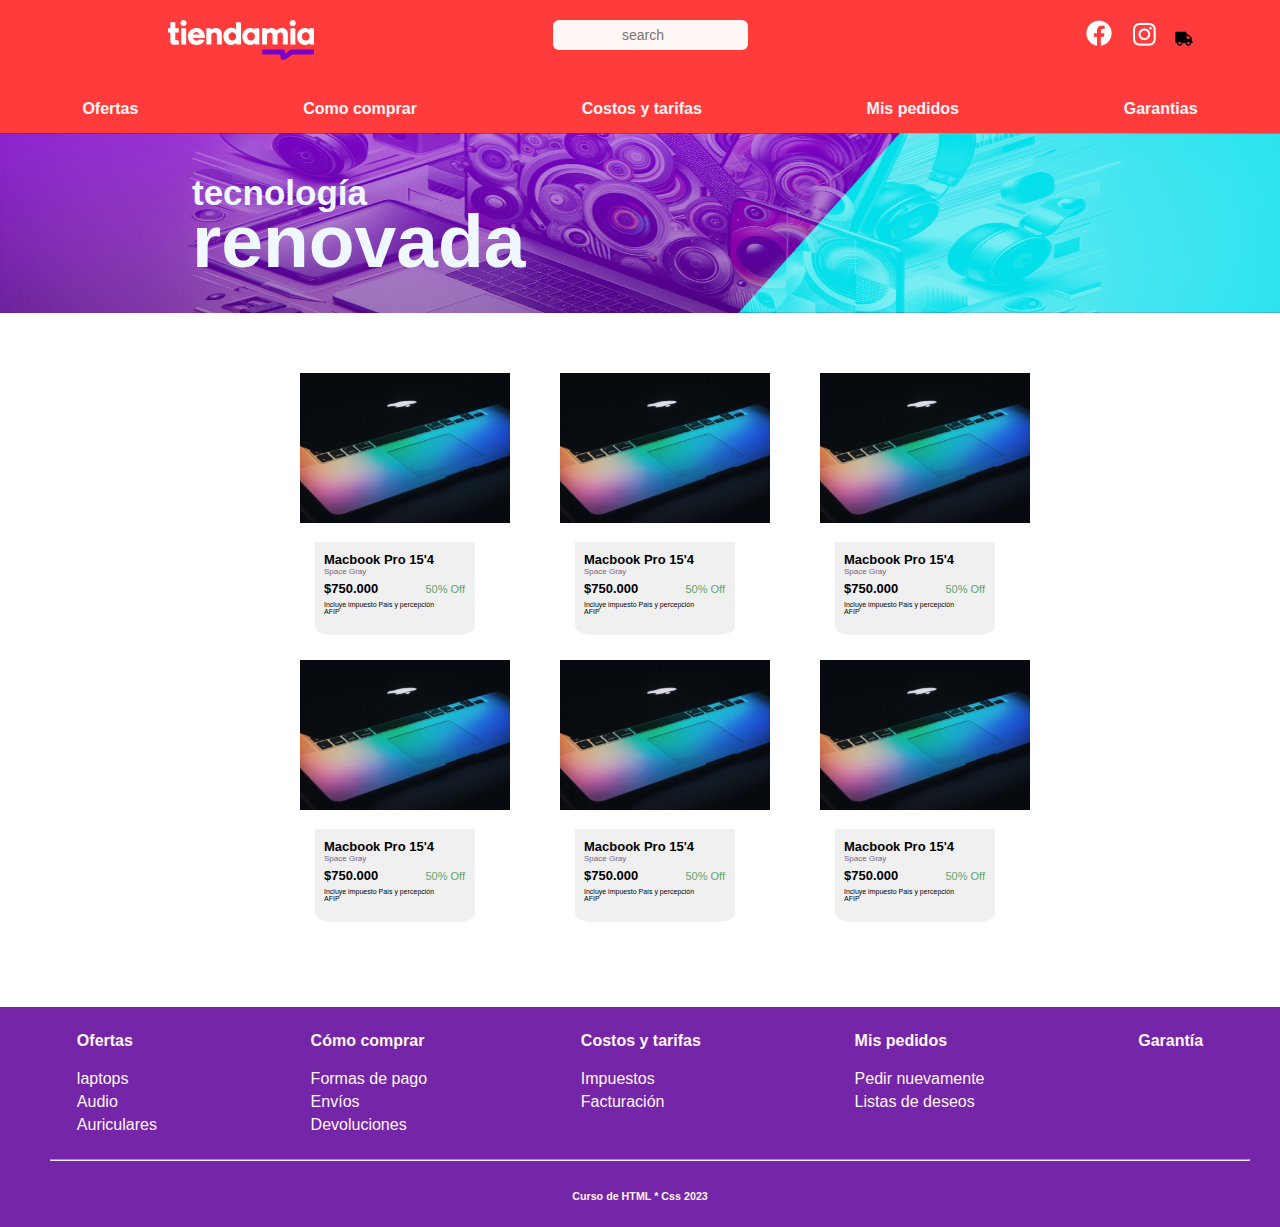
<file: index.html>
<!DOCTYPE html>
<html lang="en">
  <head>
    <meta charset="UTF-8" />
    <meta name="viewport" content="width=device-width, initial-scale=1.0" />
    <title>Tienda Virtual</title>



    <style>

    body,
    html {
    font-family: "Inter", sans-serif;
    }


    
    /*

        header {
          border: 1px solid red;
          height: 152px;
        }
        section {
          border: 1px solid purple;
          height: auto;
        }
        main {
          border: 1px solid blue;
          height: auto;
        }
        footer {
          border: 1px solid #009145; 
          min-height: 368px;
        }

        */
    

    

        *{
    margin: 0;
    padding: 0;
    box-sizing: border-box; 

    }
    


    /*
        .container{
            width: 1220px;
            margin: 0 auto;
            border: 1px solid springgreen;
            height: inherit;
            min-height: inherit;

        }

    */











        /* coolor de header*/
        .rojo-header{
            background-color: #FF3B3C;
        }


        /* coolor del buscador y modificando */
        .rojo-header-sector1-buscador input[type="search"]
           {
               background-color: #fff6f6;
               border: 0;
               border-radius: 6px;
               width: 100%;
               padding: 7px;
               font-size: 14px;
           }


              /* poniendo los tres en separados del sector1 de header*/
         .rojo-header-sector1{
            padding-top: 20px;
            display:flex;
            justify-content: space-around;

         }

           input[type="search"]::placeholder {
             
             /* Firefox, Chrome, Opera */
             text-align: center;
         }


         /* agregando el logo de la tienda y modifcando*/
         .imagenlogo{
            width: 70%;
            height: 50%;
            
         }

         .rojo-header-sector1-buscador{
            position: relative;
            right: 150px;
         }








         .rojo-header-sector2{
            display: flex;
            justify-content: space-around;
            padding-bottom: 15px;
          
         }

         .rojo-header-sector2 li {
           
            list-style: none;    
           
            
         }

         .rojo-header-sector2 li a {
          color: #fff6f6; 
          text-decoration: none;
          font-weight: bold;
          transition: all
         }

         .rojo-header-sector2 li  a:hover{
        padding: 5px 10px;
        background-color: rgba(150, 38, 38, 0.89);
        color: #f4ffe6;
        border-radius: 15px;
        }





         .facebook{
            position: relative;
            left: -15px;
         }
         
         .tractor{
            position: relative;
            left: 15px;
         }





        




    /* graficando los tamaños de la banner imagen*/
        .banner-imagen{
       
            width: 100%;
            height: 180px;
        }


        /* posicionando letras sobre el imagen banner */
        .banner{
            position: relative;
            height: 180px;
            
        }

        .texto-encima1,.texto-encima2{
            font-weight:bold;
        }
       
        .texto-encima1 {
            color: aliceblue;
            position: absolute;
            top: 22%;
            left: 15%;
            font-size: 35px;
        }

        .texto-encima2 {
            color: aliceblue;
            position: absolute;
            top: 36%;
            left: 15%;
            font-size: 75px;
        }



        /* contenido de las tarjetas y sector de las tarjetas*/
        .product-container{
            columns: 3;
            padding: 60px 300px ;
            column-gap: 100px;
            
            
          

        }


        .product-info{
            background-color: #F0F0F0;
            margin-top: 15px;
            margin-bottom: 25px;
            flex-direction: column;
            display: flex;
            
            
            border-radius:  0% 0% 10% 10%;;
            padding: 10px 35px 20px 9px;

            position: relative;
            left: 15px;

        }

        .product-img{
            width:210px;
            height: 150px;
           
            object-position: center center;
        }


        .product-price-block {
          display: flex;
          margin: 5px 0;
          justify-content: space-between;
          align-items: center;
        }


        .product-title{
            font-weight:bold;
            font-size: 13px;
        }


        .product-description{
            color:#736280 ;
            font-size: 8px;
        }

        .price{
            font-weight:bold;
            font-size: 13px;
        }
        .discount{
            color: #5FA56B;
            font-size: 11px;
            position: relative;
            left: 25px;
        }



        .product-tax-policy{
            text-align: left;
            font-size: 7px;
        }















 /*color modificando tambien los footer */
        .foo-general{
            background-color: #7525A7;
            color: #fff6f6;
        }

        

      

       


        .foo-sector1{
            display: flex;
            justify-content: space-around;
            

        }


        .foo-sector1 ul {
            list-style: none;
    
        }

        .foo-sector1 ul li{
            padding-bottom: 5px;
        }

        .foo-sector1{
            padding-top: 25px;
            padding-bottom: 20px;
        }


        .foo-sector1 h4{
            padding-bottom:20px ;
        }




      
        
        .lineasepa{
            
            position: relative;
            left: 50px;
            width: 1200px;
        }



        .foo-sector3{
            display: flex;
            justify-content: center;
            padding-top: 29px;
            padding-bottom: 25px;
        }





/*media query de telefono*/

@media (max-width: 425px){

header{

  width: 100%;
  height: 350px;
  display: flex;
  flex-wrap: wrap;
  flex-direction: column;
  
}


.product-container {
     columns: 1; 
    /* padding: 60px 300px; */
    column-gap: 100px;
    padding: 0px 0px 0px 0px;
}

.lineasepa {
    position: relative;
    left: 50px;
    width: 120px;
}

}







      </style>

  </head>



  <body>
    
    
    <header>
            <div class="sector-rojo-header">
                <div class="rojo-header">

                    <div class="rojo-header-sector1">
                        <div class="rojo-header-sector1-textoimg">
                            <a href="#">
                                <img src="assets/tiendamia-logo.svg" alt="imagenlogo" class="imagenlogo">
                            </a>
                        </div>
                        <div class="rojo-header-sector1-buscador">
                              <form name="ejemplo" action="https://www.google.com/search" method="POST"> 
                                  <input type="search" name="busqueda"   placeholder="search" required>
                              </form>
                        </div>
                        <div class="rojo-header-sector1-imagen">
                            <img src="assets/facebook.png" alt="facebook" class="facebook">
                            <img src="assets/instagram.png" alt="instagram" class="instagram">
                            <img src="assets/truck.png" alt="tractor" class="tractor">


                        </div>
                        
                    
                    </div>

                    <div class="rojo-header-sector2">
                        <li><a href="#">Ofertas</a></li>
                        <li><a href="#">Como comprar</a></li>
                        <li><a href="#">Costos y tarifas</a></li>
                        <li><a href="#">Mis pedidos</a></li>
                        <li><a href="#">Garantias</a></li>


                    </div>







                    



                </div>

            </div>

    </header>





    <section>

       

            <div class="banner">
                <img class="banner-imagen" src="assets/hero_bg.png" alt="banner hero">
                <div class="texto-encima1">tecnología</div>
                <div class="texto-encima2">renovada</div>


            </div>


        
    </section>





    <main>

        


            <div class="product-container">

                   <article class="product-card"> 
                          <img class="product-img" src="assets/mock1.jpg" alt="Macbook Pro"> 
                          <div class="product-info">
                              <span class="product-title">
                               Macbook Pro 15'4
                              </span>
          
                              <span class="product-description">
                               Space Gray
                              </span>
          
                              <div class="product-price-block">
                                  <span class="price">$750.000</span>
                                  <span class="discount">50% Off</span>
          
                              </div>
                              <div class="product-tax-policy">
                               Incluye impuesto País y percepción AFIP
                              </div>
          
                          </div>
               </article>   
   
               
               <article class="product-card"> 
                   <img class="product-img" src="assets/mock1.jpg" alt="Macbook Pro"> 
                   <div class="product-info">
                       <span class="product-title">
                        Macbook Pro 15'4
                       </span>
   
                       <span class="product-description">
                        Space Gray
                       </span>
   
                       <div class="product-price-block">
                           <span class="price">$750.000</span>
                           <span class="discount">50% Off</span>
   
                       </div>
                       <div class="product-tax-policy">
                        Incluye impuesto País y percepción AFIP
                       </div>
   
                   </div>
               </article>
               
               
               <article class="product-card"> 
                   <img class="product-img" src="assets/mock1.jpg" alt="Macbook Pro"> 
                   <div class="product-info">
                       <span class="product-title">
                        Macbook Pro 15'4
                       </span>
   
                       <span class="product-description">
                        Space Gray
                       </span>
   
                       <div class="product-price-block">
                           <span class="price">$750.000</span>
                           <span class="discount">50% Off</span>
   
                       </div>
                       <div class="product-tax-policy">
                        Incluye impuesto País y percepción AFIP
                       </div>
   
                   </div>
               </article>
   
   
               <article class="product-card"> 
                   <img class="product-img" src="assets/mock1.jpg" alt="Macbook Pro"> 
                   <div class="product-info">
                       <span class="product-title">
                        Macbook Pro 15'4
                       </span>
   
                       <span class="product-description">
                        Space Gray
                       </span>
   
                       <div class="product-price-block">
                           <span class="price">$750.000</span>
                           <span class="discount">50% Off</span>
   
                       </div>
                       <div class="product-tax-policy">
                        Incluye impuesto País y percepción AFIP
                       </div>
   
                   </div>
               </article>
   
   
               <article class="product-card"> 
                   <img class="product-img" src="assets/mock1.jpg" alt="Macbook Pro"> 
                   <div class="product-info">
                       <span class="product-title">
                        Macbook Pro 15'4
                       </span>
   
                       <span class="product-description">
                        Space Gray
                       </span>
   
                       <div class="product-price-block">
                           <span class="price">$750.000</span>
                           <span class="discount">50% Off</span>
   
                       </div>
                       <div class="product-tax-policy">
                        Incluye impuesto País y percepción AFIP
                       </div>
   
                   </div>
               </article>
   
   
               <article class="product-card"> 
                   <img class="product-img" src="assets/mock1.jpg" alt="Macbook Pro"> 
                   <div class="product-info">
                       <span class="product-title">
                        Macbook Pro 15'4
                       </span>
   
                       <span class="product-description">
                        Space Gray
                       </span>
   
                       <div class="product-price-block">
                           <span class="price">$750.000</span>
                           <span class="discount">50% Off</span>
   
                       </div>
                       <div class="product-tax-policy">
                        Incluye impuesto País y percepción AFIP
                       </div>
   
                   </div>
               </article>

            

            </div>
        

    </main>





    



    <footer>

       
            <div class="foo-general">

            

                    <div class="foo-sector1">
        
                        <div>
                                <ul>
                               <h4>Ofertas</h4> 

                                <li>laptops</li>
                                <li>Audio</li>
                                <li>Auriculares</li>
                              </ul>
                        </div>
        
                        <div>

                            <ul>
                               <h4>Cómo comprar</h4> 
                                <li>Formas de pago</li>
                                <li>Envíos</li>
                                <li>Devoluciones</li>

                            </ul>
                          
        
                        </div>
                    
        
                        <div>
                            
                            <ul>

                                <h4>Costos y tarifas</h4>
                                <li>Impuestos</li>
                                <li>Facturación</li>
                            </ul>
                         
                        </div>



        
                        <div>
                            <ul>
                                <h4>Mis pedidos</h4>
                                <li>Pedir nuevamente</li>
                                <li>Listas de deseos</li>

                            </ul>
                           
                        </div>
        



        
        
                        <div>
                            <h4>Garantía</h4>
                        </div>
                    </div>



                    <div class="foo-sector2">

                        <div class="foo-sector2-linea">

                            <hr class="lineasepa">

                        </div>
                       

                    </div>


                    <div class=" foo-sector3">

                        <h6> Curso de HTML * Css 2023</h6>


                    </div>





            </div>

       

    </footer>

  
   </body>
</html>
</file>
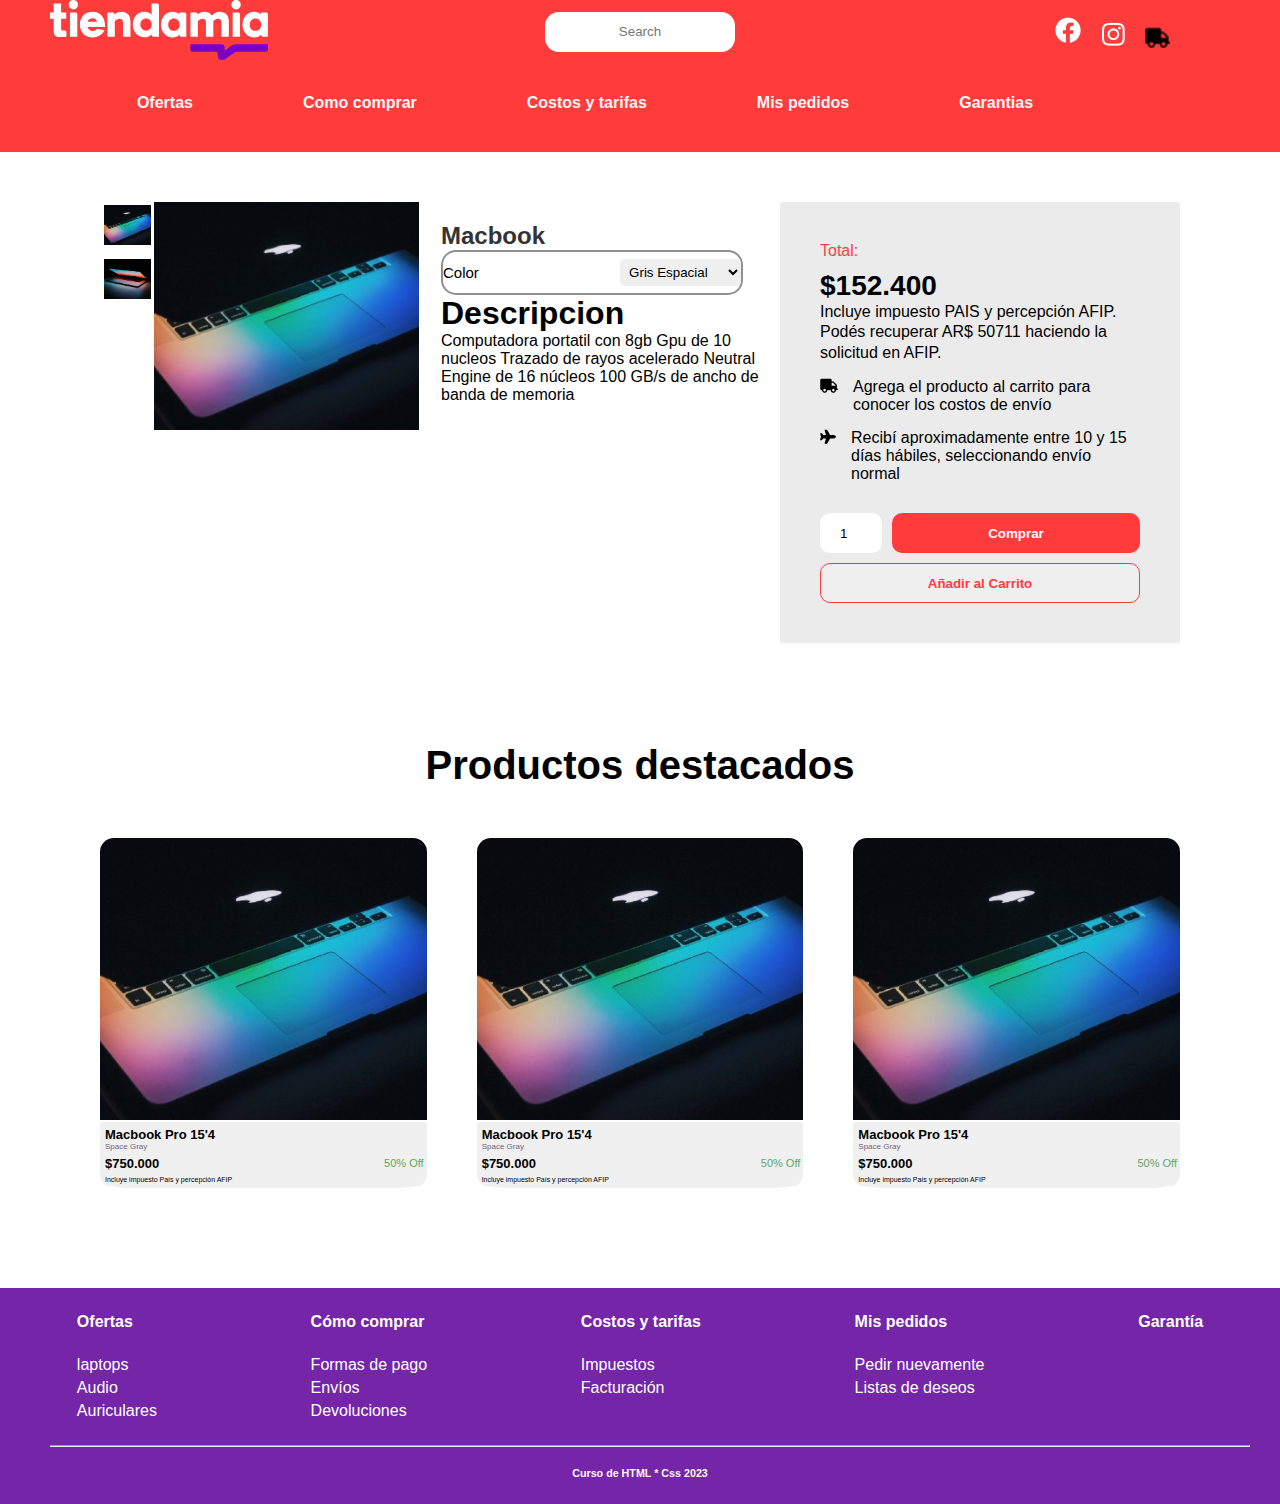
<file: details.html>
<!DOCTYPE html>
<html lang="en">
  <head>
    <meta charset="UTF-8" />
    <meta name="viewport" content="width=device-width, initial-scale=1.0" />

    <link  rel="stylesheet" href="./styles/details.css">

    <title>Tienda Virtual</title>




  </head>



  <body>
    
    
    <header>
            <div class="search">
                

                <div class="logo">
                    <a href="./index.html">
                        <img src="assets/tiendamia-logo.svg" width="218" alt="Logo store" />
                    </a>
                </div>


                <div class="form">
                    <form>
                      <input type="text" placeholder="Search" />
                    </form>

                </div>


                <div class="social">
                    <!-- Aquí irán los íconos de redes sociales -->
                    

                    <ul>
                        <li><a href="#"><img src="assets/facebook.png" alt="facebook" class="facebook"></a></li>
                        <li><a href="#"><img src="assets/instagram.png" alt="instagram" class="instagram"></a></li>
                        <li><a href="#"><img src="assets/truck.png" alt="tractor" class="tractor"></a></li>
                    </ul>
                </div>

            



             
                        
                    
                    

           







                    



                

            </div>
               
            <div class="nav">
                <ul>
                  <li><a href="#">Ofertas</a></li>
                  <li><a href="#">Como comprar</a></li>
                  <li><a href="#">Costos y tarifas</a></li>
                  <li><a href="#">Mis pedidos</a></li>
                  <li><a href="#">Garantias</a></li>
                  <!-- Más elementos de lista aquí -->
                </ul>
            </div>

    </header>





  





    <main>
        <div class="container">
            <div class="columns-container">
               






                <div class="product-images-block">
                     <!-- Las miniaturas de imágenes irán aquí -->

                     <div class="thumbnail-container">
                         <img src="./assets/mock1.jpg" alt="Macbook img1" />
                      </div>
                     
                      <div class="thumbnail-container">
                        <img src="./assets/mock2.jpg" alt="Macbook img2" />
                      </div>
                      <!-- Agregar más miniaturas según sea necesario -->


                      <img class="main-image" src="./assets/mock1.jpg" alt="Macbook img1">
                </div>













                <div class="product-description-block">

                    <h1 class="titulo">Macbook</h1>
                    <form class="selector">
                        <fieldset>
                            <label class="label" for="color">Color</label>
                            <select type="text" placeholder="Selecciona un color">
                              <!-- Opciones de color aquí -->
                              <option value="gris espacial">Gris Espacial</option>
                              <option value="negro espacial">Negro Espacial</option>
                            </select>
                         </fieldset>
                    </form>
                    
                    <div class="description">
                        <h1>Descripcion</h1>
                        <p> 
                            Computadora portatil con 8gb
                            Gpu de 10 nucleos
                            Trazado de rayos acelerado
                            Neutral Engine de 16 núcleos
                            100 GB/s de ancho de banda de memoria
                        </p>
                    </div>

                </div>










                <div class="product-checkout-block">
                    <div class="checkout-container">
                        <!-- Los elementos del checkout irán aquí -->
                        <span class="checkout-total-label">Total:</span>
                        <h2 class="checkout-total-price">$152.400</h2>
                        <p class="checkout-description">
                          Incluye impuesto PAIS y percepción AFIP. Podés recuperar AR$ 50711
                              haciendo la solicitud en AFIP.
                        </p>

                        <ul class="checkout-policy-list">


                            <li>
                              <span class="policy-icon">
                                <img src="./assets/truck.png" alt="Truck"/>
                              </span>


                              <span class="policy-desc">
                                Agrega el producto al carrito para conocer los costos de envío
                              </span>
                            </li>


                            <li>

                              <span class="policy-icon">
                                <img src="./assets/plane.png" alt="Plane"/>
                              </span>

                              <span class="policy-desc">
                                Recibí aproximadamente entre 10 y 15 días hábiles, seleccionando
                                envío normal
                              </span>

                            </li>


                        </ul>

                        <div class="checkout-process">
                            <div class="top">
                              <input type="number" value="1" />
                              <button class="btn-primary">Comprar</button>
                            </div>
                            <div class="bottom">
                              <button class="btn-outline">Añadir al Carrito</button>
                            </div>
                        </div>



                      </div>

                </div>



            </div>
            










            <div class="sales-block">

                <h2>Productos destacados</h2>
                 <article class="product-card">   
           
                          <a href="./details.html">  <!--aqui se hace un anexo a la pagina detalle-->
           
                            <img class="product-img" src="assets/mock1.jpg" alt="Macbook Pro"> 
                            <div class="product-info">
                                <span class="product-title">
                                 Macbook Pro 15'4
                                </span>
            
                                <span class="product-description">
                                 Space Gray
                                </span>
            
                                <div class="product-price-block">
                                    <span class="price">$750.000</span>
                                    <span class="discount">50% Off</span>
            
                                </div>
                                <div class="product-tax-policy">
                                 Incluye impuesto País y percepción AFIP
                                </div>
            
                            </div>
                          </a>
                 </article>   
           
                 
                 <article class="product-card"> 
                  
                   <a href="./details.html">
           
           
           
                     <img class="product-img" src="assets/mock1.jpg" alt="Macbook Pro"> 
                     <div class="product-info">
                         <span class="product-title">
                          Macbook Pro 15'4
                         </span>
           
                         <span class="product-description">
                          Space Gray
                         </span>
           
                         <div class="product-price-block">
                             <span class="price">$750.000</span>
                             <span class="discount">50% Off</span>
           
                         </div>
                         <div class="product-tax-policy">
                          Incluye impuesto País y percepción AFIP
                         </div>
                  
                     </div>
                  </a>
           
                 </article>
                 
                 
                 <article class="product-card">
                  <a href="./details.html">
           
           
           
                     <img class="product-img" src="assets/mock1.jpg" alt="Macbook Pro"> 
                     <div class="product-info">
                         <span class="product-title">
                          Macbook Pro 15'4
                         </span>
           
                         <span class="product-description">
                          Space Gray
                         </span>
           
                         <div class="product-price-block">
                             <span class="price">$750.000</span>
                             <span class="discount">50% Off</span>
           
                         </div>
                         <div class="product-tax-policy">
                          Incluye impuesto País y percepción AFIP
                         </div>
           
                     </div>
                  </a> 
                 </article>
           
           
            </div>
           

        </div>

        


          

    </main>





    



    <footer>

       
            <div class="foo-general">

            

                    <div class="foo-sector1">
        
                        <div class="col">
                                <ul>
                                <li class="col-main-item"><h4><a href="#">Ofertas</a></h4></li> 

                                <li><a href="#">laptops</a></li>
                                <li><a href="#">Audio</a></li>
                                <li><a href="#">Auriculares</a></li>
                              </ul>
                        </div>
        
                        <div class="col">

                            <ul>
                                <li class="col-main-item"><h4><a href="#">Cómo comprar</a></h4></li> 
                                <li><a href="#">Formas de pago</a></li>
                                <li><a href="#">Envíos</a></li>
                                <li><a href="#">Devoluciones</a></li>

                            </ul>
                          
        
                        </div>
                    
        
                        <div class="col">
                            
                            <ul>

                                <li class="col-main-item"><h4><a href="#"></a><h4><a href="#">Costos y tarifas</a></h4></li> 
                                <li><a href="#">Impuestos</a></li>
                                <li><a href="#">Facturación</a></li>
                            </ul>
                         
                        </div>



        
                        <div class="col">
                            <ul>
                                <li class="col-main-item"><h4><a href="#"></a><h4><a href="#">Mis pedidos</a></h4></li> 
                                <li><a href="#">Pedir nuevamente</a></li>
                                <li><a href="#">Listas de deseos</a></li>

                            </ul>
                           
                        </div>
        



        
        
                        <div class="col">
                            <ul>
                                 <li class="col-main-item"><h4><a href="#">Garantía</a></h4></li>
                            </ul>
                           
                        </div>
                    </div>



                    <div class="foo-sector2">

                        <div class="foo-sector2-linea">

                            <hr class="lineasepa">

                        </div>
                       

                    </div>


                    <div class=" foo-sector3">

                        <h6> Curso de HTML * Css 2023</h6>


                    </div>





            </div>

       

    </footer>

  
   </body>
</html>
</file>
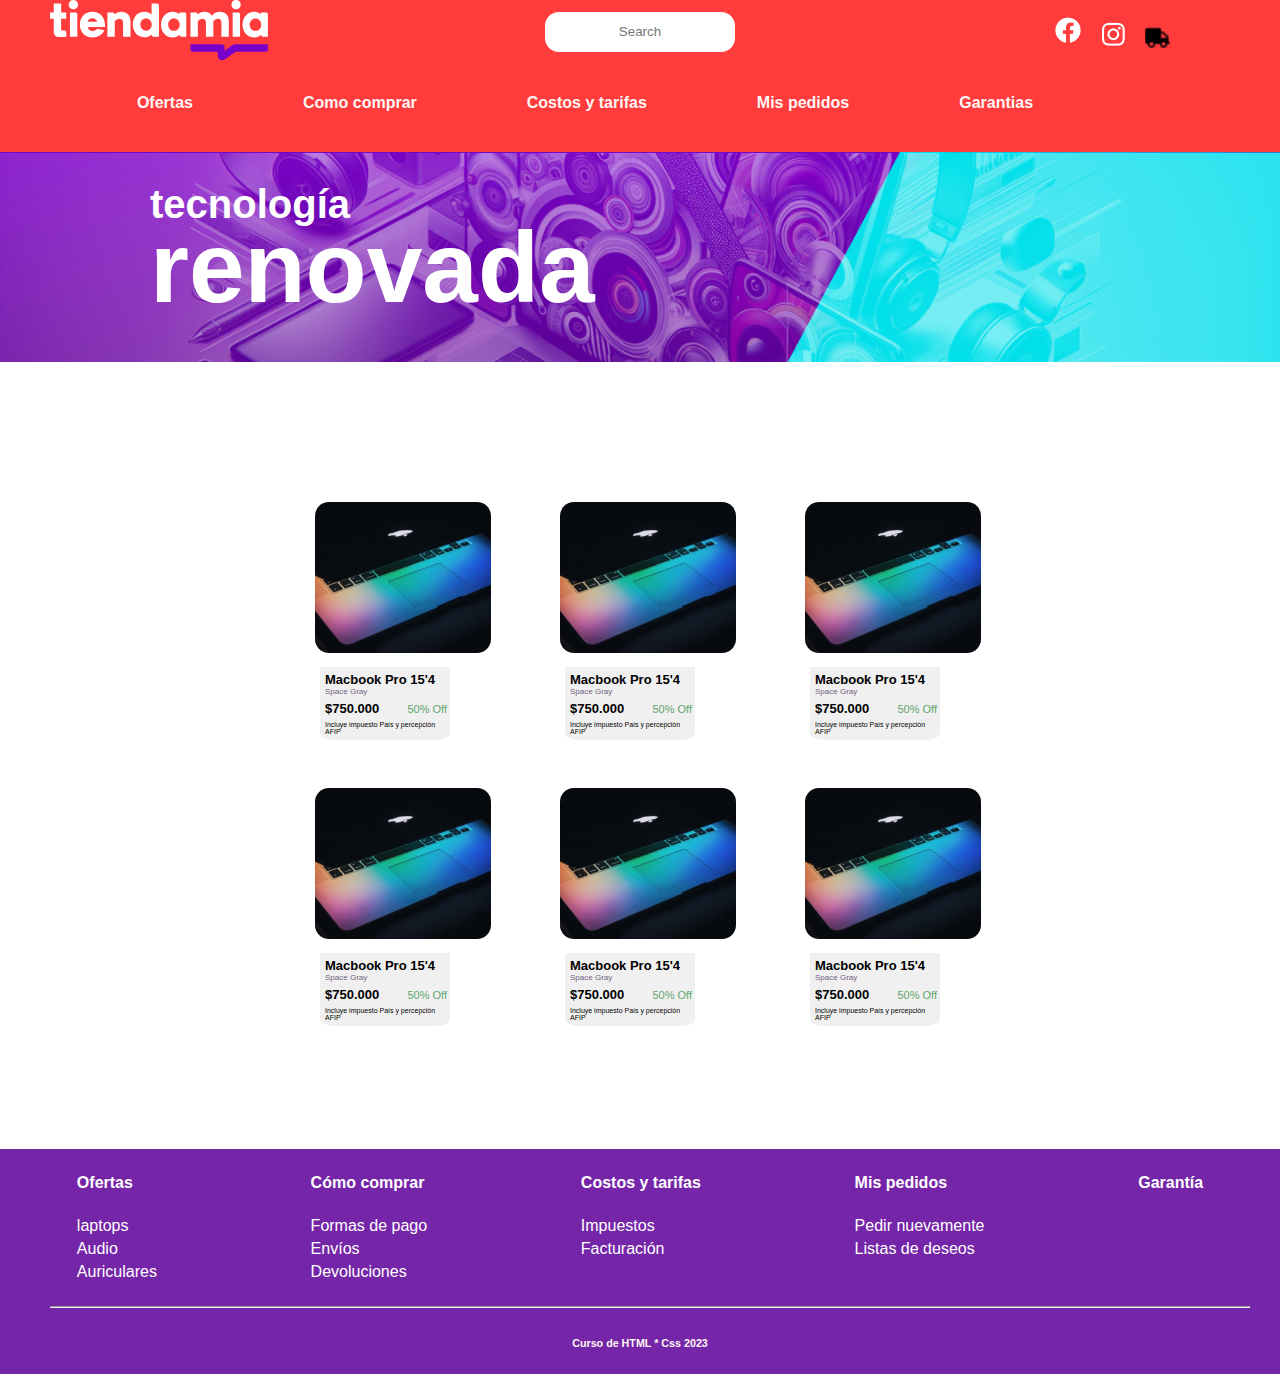
<file: pruebagrid.html>
<!DOCTYPE html>
<html lang="en">
  <head>
    <meta charset="UTF-8" />
    <meta name="viewport" content="width=device-width, initial-scale=1.0" />

    <link  rel="stylesheet" href="./styles/style.css">

    <title>Tienda Virtual</title>



    <style>

    



    
    /*

        header {
          border: 1px solid red;
          height: 152px;
        }
        section {
          border: 1px solid purple;
          height: auto;
        }
        main {
          border: 1px solid blue;
          height: auto;
        }

         
        

        footer {
          border: 1px solid #009145; 
          min-height: 368px;
        }

        */
    

    

    


    /*
        .container{
            width: 1220px;
            margin: 0 auto;
            border: 1px solid springgreen;
            height: inherit;
            min-height: inherit;

        }

    */











        /* coolor de header*/

         /* 
        .rojo-header{
            background-color: #FF3B3C;
        }
        */

        /* coolor del buscador y modificando */

        /*
        .rojo-header-sector1-buscador input[type="search"]
           {
               background-color: #fff6f6;
               border: 0;
               border-radius: 6px;
               width: 100%;
               padding: 7px;
               font-size: 14px;
           }
        */

              /* poniendo los tres en separados del sector1 de header*/

        /*
         .rojo-header-sector1{
            padding-top: 20px;
            display:flex;
            justify-content: space-around;

         }

           input[type="search"]::placeholder {
             
             
             text-align: center;
         }

         */

         /* agregando el logo de la tienda y modifcando*/
         /*
         .imagenlogo{
            width: 70%;
            height: 50%;
            
         }

         .rojo-header-sector1-buscador{
            position: relative;
            right: 150px;
         }








         .rojo-header-sector2{
            display: flex;
            justify-content: space-around;
            color: #ffffff;
            padding-bottom: 15px;
         }



         .facebook{
            position: relative;
            left: -15px;
         }
         
         .tractor{
            position: relative;
            left: 15px;
         }





         */










        

 

    /* graficando los tamaños de la banner imagen
        .banner-imagen{
       
            width: 100%;
            height: 180px;
        }
*/

        /* posicionando letras sobre el imagen banner 
        .banner{
            position: relative;
            height: 180px;
            
        }

        */


        /*
        .texto-encima1,.texto-encima2{
            font-weight:bold;
        }

        */
       /*
        .texto-encima1 {
            color: aliceblue;
            position: absolute;
            top: 22%;
            left: 15%;
            font-size: 35px;
        }

        .texto-encima2 {
            color: aliceblue;
            position: absolute;
            top: 36%;
            left: 15%;
            font-size: 75px;
        }

        */

        /* contenido de las tarjetas y sector de las tarjetas*/
 



















      </style>

  </head>



  <body>
    
    
    <header>
            <div class="search">
                

                <div class="logo">
                    <a href="./index.html">
                        <img src="assets/tiendamia-logo.svg" width="218" alt="Logo store" />
                    </a>
                </div>


                <div class="form">
                    <form>
                      <input type="text" placeholder="Search" />
                    </form>

                </div>


                <div class="social">
                    <!-- Aquí irán los íconos de redes sociales -->
                    

                    <ul>
                        <li><a href="#"><img src="assets/facebook.png" alt="facebook" class="facebook"></a></li>
                        <li><a href="#"><img src="assets/instagram.png" alt="instagram" class="instagram"></a></li>
                        <li><a href="#"><img src="assets/truck.png" alt="tractor" class="tractor"></a></li>
                    </ul>
                </div>

            



             
                        
                    
                    

           







                    



                

            </div>
               
            <div class="nav">
                <ul>
                  <li><a href="#">Ofertas</a></li>
                  <li><a href="#">Como comprar</a></li>
                  <li><a href="#">Costos y tarifas</a></li>
                  <li><a href="#">Mis pedidos</a></li>
                  <li><a href="#">Garantias</a></li>
                  <!-- Más elementos de lista aquí -->
                </ul>
            </div>

    </header>





    <section id="hero">
        <div class="container">
          <div class="title-container">
            <span>tecnología</span>
            <span>renovada</span>
          </div>
        </div>

      </section>





    <main>

        


            <div class="product-container">


                   <article class="product-card">   

                        <a href="./details.html">  <!--aqui se hace un anexo a la pagina detalle-->

                          <img class="product-img" src="assets/mock1.jpg" alt="Macbook Pro"> 
                          <div class="product-info">
                              <span class="product-title">
                               Macbook Pro 15'4
                              </span>
          
                              <span class="product-description">
                               Space Gray
                              </span>
          
                              <div class="product-price-block">
                                  <span class="price">$750.000</span>
                                  <span class="discount">50% Off</span>
          
                              </div>
                              <div class="product-tax-policy">
                               Incluye impuesto País y percepción AFIP
                              </div>
          
                          </div>
                        </a>
               </article>   
   
               
               <article class="product-card"> 
                
                 <a href="./details.html">



                   <img class="product-img" src="assets/mock1.jpg" alt="Macbook Pro"> 
                   <div class="product-info">
                       <span class="product-title">
                        Macbook Pro 15'4
                       </span>
   
                       <span class="product-description">
                        Space Gray
                       </span>
   
                       <div class="product-price-block">
                           <span class="price">$750.000</span>
                           <span class="discount">50% Off</span>
   
                       </div>
                       <div class="product-tax-policy">
                        Incluye impuesto País y percepción AFIP
                       </div>
                
                   </div>
                </a>

               </article>
               
               
               <article class="product-card">
                <a href="./details.html">



                   <img class="product-img" src="assets/mock1.jpg" alt="Macbook Pro"> 
                   <div class="product-info">
                       <span class="product-title">
                        Macbook Pro 15'4
                       </span>
   
                       <span class="product-description">
                        Space Gray
                       </span>
   
                       <div class="product-price-block">
                           <span class="price">$750.000</span>
                           <span class="discount">50% Off</span>
   
                       </div>
                       <div class="product-tax-policy">
                        Incluye impuesto País y percepción AFIP
                       </div>
   
                   </div>
                </a> 
               </article>
   
   
               <article class="product-card"> 
                <a href="./details.html">

                   <img class="product-img" src="assets/mock1.jpg" alt="Macbook Pro"> 
                   <div class="product-info">
                       <span class="product-title">
                        Macbook Pro 15'4
                       </span>
   
                       <span class="product-description">
                        Space Gray
                       </span>
   
                       <div class="product-price-block">
                           <span class="price">$750.000</span>
                           <span class="discount">50% Off</span>
   
                       </div>
                       <div class="product-tax-policy">
                        Incluye impuesto País y percepción AFIP
                       </div>
   
                   </div>
                </a>
               </article>
   
   
               <article class="product-card"> 
                <a href="./details.html">

                   <img class="product-img" src="assets/mock1.jpg" alt="Macbook Pro"> 
                   <div class="product-info">
                       <span class="product-title">
                        Macbook Pro 15'4
                       </span>
   
                       <span class="product-description">
                        Space Gray
                       </span>
   
                       <div class="product-price-block">
                           <span class="price">$750.000</span>
                           <span class="discount">50% Off</span>
   
                       </div>
                       <div class="product-tax-policy">
                        Incluye impuesto País y percepción AFIP
                       </div>
   
                   </div>
                </a>

               </article>
   
   
               <article class="product-card"> 

                <a href="./details.html">

                   <img class="product-img" src="assets/mock1.jpg" alt="Macbook Pro"> 
                   <div class="product-info">
                       <span class="product-title">
                        Macbook Pro 15'4
                       </span>
   
                       <span class="product-description">
                        Space Gray
                       </span>
   
                       <div class="product-price-block">
                           <span class="price">$750.000</span>
                           <span class="discount">50% Off</span>
   
                       </div>
                       <div class="product-tax-policy">
                        Incluye impuesto País y percepción AFIP
                       </div>
   
                   </div>
                </a>
               </article>

            

            </div>
        

    </main>





    



    <footer>

       
            <div class="foo-general">

            

                    <div class="foo-sector1">
        
                        <div class="col">
                                <ul>
                                <li class="col-main-item"><h4><a href="#">Ofertas</a></h4></li> 

                                <li><a href="#">laptops</a></li>
                                <li><a href="#">Audio</a></li>
                                <li><a href="#">Auriculares</a></li>
                              </ul>
                        </div>
        
                        <div class="col">

                            <ul>
                                <li class="col-main-item"><h4><a href="#">Cómo comprar</a></h4></li> 
                                <li><a href="#">Formas de pago</a></li>
                                <li><a href="#">Envíos</a></li>
                                <li><a href="#">Devoluciones</a></li>

                            </ul>
                          
        
                        </div>
                    
        
                        <div class="col">
                            
                            <ul>

                                <li class="col-main-item"><h4><a href="#"></a><h4><a href="#">Costos y tarifas</a></h4></li> 
                                <li><a href="#">Impuestos</a></li>
                                <li><a href="#">Facturación</a></li>
                            </ul>
                         
                        </div>



        
                        <div class="col">
                            <ul>
                                <li class="col-main-item"><h4><a href="#"></a><h4><a href="#">Mis pedidos</a></h4></li> 
                                <li><a href="#">Pedir nuevamente</a></li>
                                <li><a href="#">Listas de deseos</a></li>

                            </ul>
                           
                        </div>
        



        
        
                        <div class="col">
                            <ul>
                                 <li class="col-main-item"><h4><a href="#">Garantía</a></h4></li>
                            </ul>
                           
                        </div>
                    </div>



                    <div class="foo-sector2">

                        <div class="foo-sector2-linea">

                            <hr class="lineasepa">

                        </div>
                       

                    </div>


                    <div class=" foo-sector3">

                        <h6> Curso de HTML * Css 2023</h6>


                    </div>





            </div>

       

    </footer>

  
   </body>
</html>
</file>
<file: styles/details.css>
*{
  margin: 0;
  padding: 0;
  box-sizing: border-box; 

  }

header {
  background-color: #ff3b3c; /* Ejemplo de color */
}

body,
html {
font-family: "Inter", sans-serif;
}

body{
  width: 100%;
  min-height: 100vh;

}


/* Hero section o el banner grande de tecnologia */




  .logo{
    position: relative;
    left: 50px;
  }

 

  .search {
    flex: 1;
    display: flex;
    justify-content: space-between;
    align-items: center;
    display: grid;
    grid-template-columns: repeat(3, 1fr);
  }

  .search .form {
    box-sizing: border-box;
    display: flex;
    justify-content: center;
  }


  input[type="text"]::placeholder {
             
    /* Firefox, Chrome, Opera */
    text-align: center;
}


.search .form input {
  height: 10px;
  border-radius: 14px;
  border: none;
  width: 190px;
  padding: 20px;
  box-sizing: border-box;
}










.search .social ul {
  display: flex;
  justify-content: flex-end;
  list-style-type: none;
  margin: 0;
  padding: 0;
}










.tractor{
  position: relative;
  top: 10px;
  width: 25px;
}

/* explicacion de hijos nth-child*/
.social ul li:nth-child(2){
position: relative;
top: 5px;
}

.social{
  position: relative;
  left: -100px;
}




.search .social ul li {
  padding: 0 10px;
}


.nav {
  padding: 10px 0;
}

  





.nav {
  padding: 30px 0 40px 0;
}

.nav ul {
  display: flex;
  justify-content: center;
  list-style-type: none;
  margin: 0;
  padding: 0;
  
}



.nav ul li{
  margin-right: 110px

}

.nav ul li {
  list-style: none;    
}


.nav ul li a {
  
  color: #fff6f6;   
  text-decoration: none;
  font-weight: bold;
}








/* main */


main{
  padding: 50px;
  height: auto;
}

main .columns-container{
  flex: 1;
  display: flex;
  justify-content: space-around;
  flex-wrap: wrap;
  padding: 0px 50px;


}

.product-images-block, 
.product-description-block, 
.roduct-checkout-block{
  margin: 0px 1px;
  flex: 1;

}


/* detalles de imagens pequeñas*/
.product-images-block {
  display: grid;
  grid-template-columns: 1fr 5fr;
  max-width: 100%;
  overflow: hidden; 
  /* Asegúrate de que las imágenes no desborden el contenedor */
}


.product-images-block .thumbnail-container {
 grid-column :1;  /* el conatiner le ponemos como primera columna*/
 margin: 3px;
}



.product-images-block .thumbnail-container img{
  max-width: 100%;
  height: auto;

 object-fit: contain;
 object-position: center center;
}



.product-images-block .thumbnail-container:nth-child(2){

  position: relative;
  bottom: 50px;
}


.product-images-block .main-image{
  width: 100%;
  grid-row: 1 / 5;
  grid-column: 2 / 5;
}




















.product-description-block{
  position: relative;
  left: 0px;
  padding: 20px;
}

.product-description-block .titulo {
  flex: 1;
  color: #333; /* Elige un color adecuado */
  font-size: 24px; /* Ajusta el tamaño según sea necesario */
  font-weight: bold;
  margin-top: 0;
  word-wrap: break-word;
}




.product-description-block .selector fieldset  {
  border: 2px #919191 solid;
  display: flex;
  justify-content: space-between;
  align-items: center;
  height: 45px; 
  width: 95%;
  border-radius: 15px;
  font-size: 15px;

}




.product-description-block .selector fieldset select{
  padding: 5px;
  border-radius: 5px;
  border: none;
  outline: none;


  
}


 














.checkout-container {
  background-color: #ebebeb; /* Color de fondo claro */
  padding: 40px; /* Espaciado interno */
  width: 400px;
  border-radius: 2px; /* Bordes ligeramente redondeados */
  
}

.checkout-total-label {
  color: #ff3b3c; /* Color distintivo para el texto 'Total:' */
}
.checkout-total-price {
  font-size: 28px; /* Tamaño grande para el precio */
  font-weight: 700; /* Fuente en negrita */
  margin-top: 10px; /* Espacio por encima del precio */
}

.checkout-description {
  line-height: 20.4px; /* Espaciado de línea para mejorar la legibilidad */
  word-wrap: break-word; /* Asegura que el texto no desborde el contenedor */
}

.checkout-policy-list {
  list-style-type: none; /* Elimina los marcadores de lista */
  margin-bottom: 30px; /* Espacio debajo de la lista */
}

.checkout-policy-list li {
  display: flex; /* Alineación horizontal de íconos y texto */
  margin: 15px 0; /* Espacio entre elementos de la lista */
}

.checkout-policy-list li .policy-icon {
  margin-right: 15px; /* Espacio entre el ícono y el texto */
}


.checkout-process .top {
  display: flex; /* Alinea el input y el botón horizontalmente */
  margin-bottom: 10px; /* Espacio debajo del grupo superior */
}






.checkout-process .top input {
  height: 40px;
  border-radius: 10px;
  border: none;
  width: 62px;
  margin-right: 10px;
  padding: 0 10px 0 20px;
  box-sizing: border-box;
}.btn-primary {
  width: 100%;
  background: #ff3b3c;
  color: white;
  font-weight: bold;
  border: none;
  height: 40px;
  border-radius: 10px;
}

.btn-outline {
  width: 100%;
  border: 1px solid #ff3b3c;
  color: #ff3b3c;
  font-weight: bold;
  height: 40px;
  border-radius: 10px;
}

















.sales-block{
 margin-top: 50px;
 padding: 50px;
 display: grid;
 grid-template-columns: repeat(3,1fr);
 grid-gap: 50px;
}


.sales-block a {
  text-decoration: none;
  color: initial;
}


.sales-block h2{
  grid-row: 1;
  grid-column: 1 / 4 ;
  justify-content: center; 
  text-align: center;
  font-size: 40px;
}



.product-card{

  border-radius: 14px;
  width: auto;
  overflow: hidden;
}



.product-info{
  background-color: #F0F0F0;
  margin-top: -2px;
 
  flex-direction: column;
  display: flex;
 
  
  border-radius:  0% 0% 10% 10%;;
  padding:5px;

 

}


.product-img{
  width: 100%;
}

.product-price-block {
display: flex;
margin: 5px 0;
justify-content: space-between;
align-items: center;
}


.product-title{
  font-weight:bold;
  font-size: 13px;
}


.product-description{
  color:#736280 ;
  font-size: 8px;
}

.price{
  font-weight:bold;
  font-size: 13px;
}
.discount{
  color: #5FA56B;
  font-size: 11px;
  position: relative;
  left: 2px;
}



.product-tax-policy{
  text-align: left;
  font-size: 7px;

}


















 /*color modificando tambien los footer */
 .foo-general{
  background-color: #7525A7;
  color: #fff6f6;
}








.foo-sector1{
  display: flex;
  justify-content: space-around;
  

}


.foo-sector1 ul {
  list-style: none;

}

.foo-sector1 ul li{
  padding-bottom: 5px;
}

.foo-sector1{
  padding-top: 25px;
  padding-bottom: 20px;
}


.foo-sector1 h4{
  padding-bottom:20px ;
}


.foo-sector1 .col ul li a {
  color: white;
  text-decoration: none;
}


.foo-sector1 .col:nth-child(3) {
  position: relative;
  bottom: 20px;
}
.foo-sector1 .col:nth-child(4) {
  position: relative;
  bottom: 20px;
}



.lineasepa{
  
  position: relative;
  left: 50px;
  width: 1200px;
}



.foo-sector3{
  display: flex;
  justify-content: center;
  padding-top: 20px;
  padding-bottom: 25px;
}















@media (max-width: 768px){

  header{

    width: 555px;
    height: 350px;
    display: flex;
    flex-wrap: wrap;
    flex-direction: column;
    
  }



  .search .form input{


    width: 300px;
  }



  .search{
    display: flex;
    flex-direction: column;
  
    position: relative;
    left: -50px;
    top: 45px;
   
  }



.search nav{
  
  padding: 100px;
  position: relative;
  left: -10px;
 
}


.nav ul li{
  display: flex;
  justify-content: center;
  position: relative;
  left: -60px;
  top: 20px;
}

  

  .social{
    margin-top: 2px;
    position: relative;
    left: -10px;
  }

.search form  input{
  width: 5px;
  
}

.nav ul{
display: block;
position: relative;
left: 35px;
}



.title-container span:nth-child(1){

  position: relative;
  right: 1px;
  font-size: 15px;


}
 





.container{
  position: relative;
  left: -80px;
}




main .columns-container {

  padding-top: 10px;
  
  padding-bottom: 10px;
  padding-left: 50px;
  width: 600px ;

}
 

.product-images-block {
  display: grid;
  grid-template-columns: 1fr 5fr;
  max-width: 100%;
  overflow: hidden;
}

.product-images-block {
position: relative;
right: 10px;

}







.product-images-block .thumbnail-container:nth-child(1) {
  width: 50px;
  position: relative;
   bottom: 0px; 

}


.product-images-block .thumbnail-container:nth-child(2) {
    width: 50px;
    position: relative;
     bottom: 30px; 

}




.product-images-block  .main-image{
  width: 100px;

}




.product-images-block .main-image {
  width: 100px;
  grid-row: 1 / 5;
  grid-column: 2 / 5;
}

.product-card:nth-child(n){
  position: relative;
  left: 30px;
  align-items: center;

}

.product-info{
  background-color: #F0F0F0;
 
  margin-bottom: 25px;
  flex-direction: column;
  display: flex;
  margin: 10px 250px 3px 10px;
  border-radius: 0% 0% 10% 10%;
  padding: 5px;
  justify-content: center;
  position:initial;
  
}




.lineasepa{
  width: 10px;
}










.product-description-block .selector fieldset {

  width: 10%;
  height: 20px;
  font-size: 8px;
}

.product-description-block .titulo{
  font-size: 10px;
}

.product-description-block .selector fieldset select {
  padding: 1px;
  border-radius: 5px;
  border: none;
  outline: none;
  font-size: 5px;
}




.product-description-block {
  position: relative;
  left: 40px;
  padding: 1px;
  width: px;
}


.product-description-block .description h1{
  font-size: 10px;
}


.product-description-block .description p{
  font-size: 10px;
}
            
                       






.checkout-container {
 
  padding: 10px 10px 10px 15px; /* Espaciado interno */
  width: 200px;
  border-radius: 2px; /* Bordes ligeramente redondeados */
  
}


.checkout-total-label {
  font-size: 10px;
}

.checkout-total-price {
  font-size: 10px; /* Tamaño grande para el precio */
  font-weight: 700; /* Fuente en negrita */
  margin-top: 10px; /* Espacio por encima del precio */
}

.checkout-description {
  line-height: 10px; /* Espaciado de línea para mejorar la legibilidad */
  word-wrap: break-word; /* Asegura que el texto no desborde el contenedor */
  font-size: 7px;
}

.checkout-policy-list {
  list-style-type: none; /* Elimina los marcadores de lista */
  margin-bottom: 30px; /* Espacio debajo de la lista */
}

.checkout-policy-list li {
  display: flex; /* Alineación horizontal de íconos y texto */
  margin: 15px 0; /* Espacio entre elementos de la lista */
  font-size: 7px
}

.checkout-policy-list li .policy-icon {
  margin-right: 10px; /* Espacio entre el ícono y el texto */
}


.checkout-process .top {
  display: flex; /* Alinea el input y el botón horizontalmente */
  margin-bottom: 8px; /* Espacio debajo del grupo superior */
  
}

.product-checkout-block{
  position: relative;
  left: 50px;
}




.checkout-process .top input {
  height: 20px;
  border-radius: 10px;
  border: none;
  width: 52px;
  margin-right: 10px;
  padding: 0 10px 0 20px;
  box-sizing: border-box;


}

.btn-primary {
  width: 40%;
  font-size: 8px;
  height: 20px;

}

.btn-outline {
  width: 50%;
  height: 20px;
  font-size: 8px;
  position: relative;
  left: 20%;
}





.foo-general{
  width: 75%;
}





}













/*media query de telefono*/

@media (max-width: 425px){

  header{

    width: 569px;
    height:auto;
    display: flex;
    flex-wrap: wrap;
    flex-direction: column;
    
    
  }

  


div.form{
  position: relative;
  left: 58px;
}

.nav{
  position: relative;
  left: 245px;
  width: 150px;
  
}

.nav ul{
  width: 220px;
  position: relative;
  left: 1px;
}


.search{

  display: flex;
  justify-content:flex-start;
}
.search ul{
  position: relative;
  left: 60px;
}

.nav ul li{
  
  width: 150px;
  left: -35px;
}




.title-container span:nth-child(1){
  font-size: 30px;
  position: relative;
  left: 20px;

}

.title-container span:nth-child(2){
  font-size: 54px;

}




main .columns-container {
  flex: 1;
  display: grid;
  grid-template-columns: 200fr 2fr 4fr;
  flex-wrap: wrap;
  padding: 0px 50px;
}




.product-description-block {
  grid-row:2 ;
  grid-column: 1 / 4;
  justify-content: center;
  text-align: center;
  font-size: 40px;

}

.product-description-block {
  margin-top: 18px;
  }
  
  .product-description-block .titulo{
    font-size: 22px;
  }

  .product-description-block .selector fieldset {
    width: 30%;
    height: 25px;
    font-size: 12px;
    position: relative;
    left: 170px;
}


.product-description-block .selector fieldset select {
 
  font-size: 12px;
}
  
.product-images-block {
  display: grid;
  grid-template-columns: 1fr 10fr;
  max-width: 100%;
  
}
.product-images-block .main-image {
  width: 270px;
}











.product-checkout-block {
  position: relative;
 left: 10px; 
}

.checkout-container {
  padding: 10px 10px 10px 10px;
  width: 200px;
  border-radius: 2px;
}

.checkout-total-label {
  font-size: 20px;
}

.checkout-total-price {
  font-size: 20px;
  font-weight: 700;
  margin-top: 5px;
}


.checkout-description {
  line-height: 10px;
  word-wrap: break-word;
  font-size: 10px;
}

.checkout-policy-list {
  
  margin-bottom: 1px;
}

.checkout-policy-list li {
 
  margin: 10px 0;
  font-size: 12px;
}

.checkout-process .top {
  display: flex;
  margin-bottom: 8px;
  position: relative;
  left: 10%;
}


.btn-outline {
 
  position: relative;
  left: 25%;
}

.sales-block {
  margin-top: 50px;
  padding: 0px;
  display: grid;
  grid-template-columns: repeat(3, 10fr);
  grid-gap: 50px;
  max-width: 200%;
  width: 190%;
  position: relative;
  left: 35px;
}


.sales-block h2 {
  grid-row: 1;
  grid-column: 1 / 4;
  justify-content: center;
  text-align: center;
  font-size: 15px;

}

.product-card img{
  margin-bottom: 10px;
  margin-top: 10px;
}

.product-img {
  width: 130%;
}

.product-info {
  margin-bottom: 25px;
  margin: 10px 2px 3px 10px;
  border-radius: 0% 0% 10% 10%;
  /* padding: 5px; */
  justify-content: center;
  position: initial;
  padding: 5px;


}

.product-card:nth-child(n) {
  position: relative;
  left: 0px;
  align-items: center;
}













.product-info span:nth-child(1){
  font-weight:bold;
  font-size: 12px;

}


.product-description{
  color:#736280 ;
  font-size: 8px;
}


.price{
  font-weight:bold;
  font-size: 13px;
}



.discount {
  
  font-size: 11px;
  position: relative;
  left: 0px; 
}

.foo-general {
 width: 145%;
}

}









@media (min-width: 700px){


 





}
</file>
<file: styles/style.css>
*{
  margin: 0;
  padding: 0;
  box-sizing: border-box; 

  }

header {
  background-color: #ff3b3c; /* Ejemplo de color */
}

body,
html {
font-family: "Inter", sans-serif;
}

body{
  width: 100%;
  min-height: 100vh;

}












/* Hero section o el banner grande de tecnologia */
section#hero {
    /*border: 1px solid purple; */
    
    height: 210px;
    background: url("../assets/hero_bg.png");
    
    background-size: cover;
    background-position: top center;
  }

  .title-container span {
    display: block;
    color: white;
    font-weight: 700;
  }

  section#hero .container {
    display: flex;
    align-items: center;
    justify-content: flex-start;

  }



  .title-container span:first-child {
    font-size: 40px;
    position: relative;
    top:  30px;
    left: 150px;
  }

  .title-container span:last-child {
    font-size: 100px;
    line-height: 80px;
    position: relative;
    top:  30px;
    left: 150px;
  }











  .logo{
    position: relative;
    left: 50px;
  }

 

  .search {
    flex: 1;
    display: flex;
    justify-content: space-between;
    align-items: center;
    display: grid;
    grid-template-columns: repeat(3, 1fr);
  }

  .search .form {
    box-sizing: border-box;
    display: flex;
    justify-content: center;
  }


  input[type="text"]::placeholder {
             
    /* Firefox, Chrome, Opera */
    text-align: center;
}


.search .form input {
  height: 10px;
  border-radius: 14px;
  border: none;
  width: 190px;
  padding: 20px;
  box-sizing: border-box;
}










.search .social ul {
  display: flex;
  justify-content: flex-end;
  list-style-type: none;
  margin: 0;
  padding: 0;
}










.tractor{
  position: relative;
  top: 10px;
  width: 25px;
}

/* explicacion de hijos nth-child*/
.social ul li:nth-child(2){
position: relative;
top: 5px;
}

.social{
  position: relative;
  left: -100px;
}




.search .social ul li {
  padding: 0 10px;
}


.nav {
  padding: 10px 0;
}

  





.nav {
  padding: 30px 0 40px 0;
}

.nav ul {
  display: flex;
  justify-content: center;
  list-style-type: none;
  margin: 0;
  padding: 0;
  
}



.nav ul li{
  margin-right: 110px

}

.nav ul li {
  list-style: none;    
}


.nav ul li a {
  
  color: #fff6f6;   
  text-decoration: none;
  font-weight: bold;
}















main{
  padding: 50px;
  height: auto;
}




  .product-container{

    display: grid;
    grid-template-columns: repeat(3, 10fr);
   
    
    grid-gap: 5px;
}



.product-container a{
  text-decoration: none;
  color: initial;
}


.product-card {
       
  border-radius: 14px;
  width: auto;

} 








.product-img{

width: 45%;
border-radius: 14px;
position: relative;
left: 115px;
margin-top: 40px;

}



.product-card:nth-child(-n+3){
margin-top: 50px;
}

.product-card:nth-child(n+4){

margin-bottom: 70px;

}

.product-card:nth-child(1){

position: relative;
left: 150px;
}


.product-card:nth-child(4){

position: relative;
left: 150px;
}


.product-card:nth-child(3){

position: relative;
right: 150px;
}



.product-card:nth-child(6){

position: relative;
right: 150px;
}






















 /*color modificando tambien los footer */
 .foo-general{
  background-color: #7525A7;
  color: #fff6f6;
}








.foo-sector1{
  display: flex;
  justify-content: space-around;
  

}


.foo-sector1 ul {
  list-style: none;

}

.foo-sector1 ul li{
  padding-bottom: 5px;
}

.foo-sector1{
  padding-top: 25px;
  padding-bottom: 20px;
}


.foo-sector1 h4{
  padding-bottom:20px ;
}


.foo-sector1 .col ul li a {
  color: white;
  text-decoration: none;
}


.foo-sector1 .col:nth-child(3) {
  position: relative;
  bottom: 20px;
}
.foo-sector1 .col:nth-child(4) {
  position: relative;
  bottom: 20px;
}



.lineasepa{
  
  position: relative;
  left: 50px;
  width: 1200px;
}



.foo-sector3{
  display: flex;
  justify-content: center;
  padding-top: 29px;
  padding-bottom: 25px;
}















@media (max-width: 768px){

  header{

    width: 100%;
    height: 350px;
    display: flex;
    flex-wrap: wrap;
    flex-direction: column;
    
  }

  .search{
    display: flex;
    flex-direction: column;
  
    position: relative;
    left: -50px;
    top: 45px;
   
  }



.search nav{
  
  padding: 100px;
  position: relative;
  left: -10px;
 
}


.nav ul li{
  display: flex;
  justify-content: center;
  position: relative;
  left: -60px;
  top: 20px;
}

  

  .social{
    margin-top: 2px;
    position: relative;
    left: -10px;
  }

.search form  input{
  width: 5px;
  
}

.nav ul{
display: block;
position: relative;
left: 35px;
}



.title-container span:nth-child(1){

  position: relative;
  right: 1px;
  font-size: 15px;


}
 


.product-container{


  display: grid;
  grid-template-rows: repeat(3, 1fr);
  grid-template-columns: repeat(1, 10fr);
    
    grid-gap: 5px;
    justify-content: center;
    align-items: center;
}

.product-card:nth-child(n){
  position: relative;
  left: 30px;
  align-items: center;

}

.product-info{
  background-color: #F0F0F0;
 
  margin-bottom: 25px;
  flex-direction: column;
  display: flex;
  margin: 10px 250px 3px 10px;
  border-radius: 0% 0% 10% 10%;
  padding: 5px;
  justify-content: center;
  position:initial;
  
}




.lineasepa{
  width: 10px;
}



}













/*media query de telefono*/

@media (max-width: 425px){

  header{

    width: 425px;
    height: 440px;
    display: flex;
    flex-wrap: wrap;
    flex-direction: column;
    
  }

  


div.form{
  position: relative;
  left: 50px;
}

.nav{
  position: relative;
  left: 170px;
  width: 240px;
}

.nav ul{
  width: 220px;
  height: 200px;
  position: relative;
  left: 10px;
}

.search ul{
  position: relative;
  left: 60px;
}

.nav ul li{
  
  width: 150px;
  left: -35px;
}




.title-container span:nth-child(1){
  font-size: 30px;
  position: relative;
  left: 20px;

}

.title-container span:nth-child(2){
  font-size: 54px;

}












.product-card:nth-child(n) {
  position: relative;
  left: 0px;
  align-items: center;
}









.product-card img{
  margin-bottom: 10px;
  margin-top: 10px;
}


.product-info {
  margin: auto;
 width: 55%;
  font-size: 11px;

}

.product-info span:nth-child(1){
  font-weight:bold;
  font-size: 12px;

}


.product-description{
  color:#736280 ;
  font-size: 8px;
}


.price{
  font-weight:bold;
  font-size: 13px;
}

.discount{
  color: #5FA56B;
  font-size: 11px;
  position: relative;
  left: 120px;
}














}








@media (min-width: 700px){


 


    .product-info{
        background-color: #F0F0F0;
        margin-top: 15px;
        margin-bottom: 25px;
        flex-direction: column;
        display: flex;
        margin: 10px 250px 3px 10px;
        
        border-radius:  0% 0% 10% 10%;;
        padding:5px;

        position: relative;
        left: 110px;

    }



    .product-price-block {
      display: flex;
      margin: 5px 0;
      justify-content: space-between;
      align-items: center;
    }


    .product-title{
        font-weight:bold;
        font-size: 13px;
    }


    .product-description{
        color:#736280 ;
        font-size: 8px;
    }

    .price{
        font-weight:bold;
        font-size: 13px;
    }
    .discount{
        color: #5FA56B;
        font-size: 11px;
        position: relative;
        left: 2px;
    }



    .product-tax-policy{
        text-align: left;
        font-size: 7px;

    }







}
</file>
